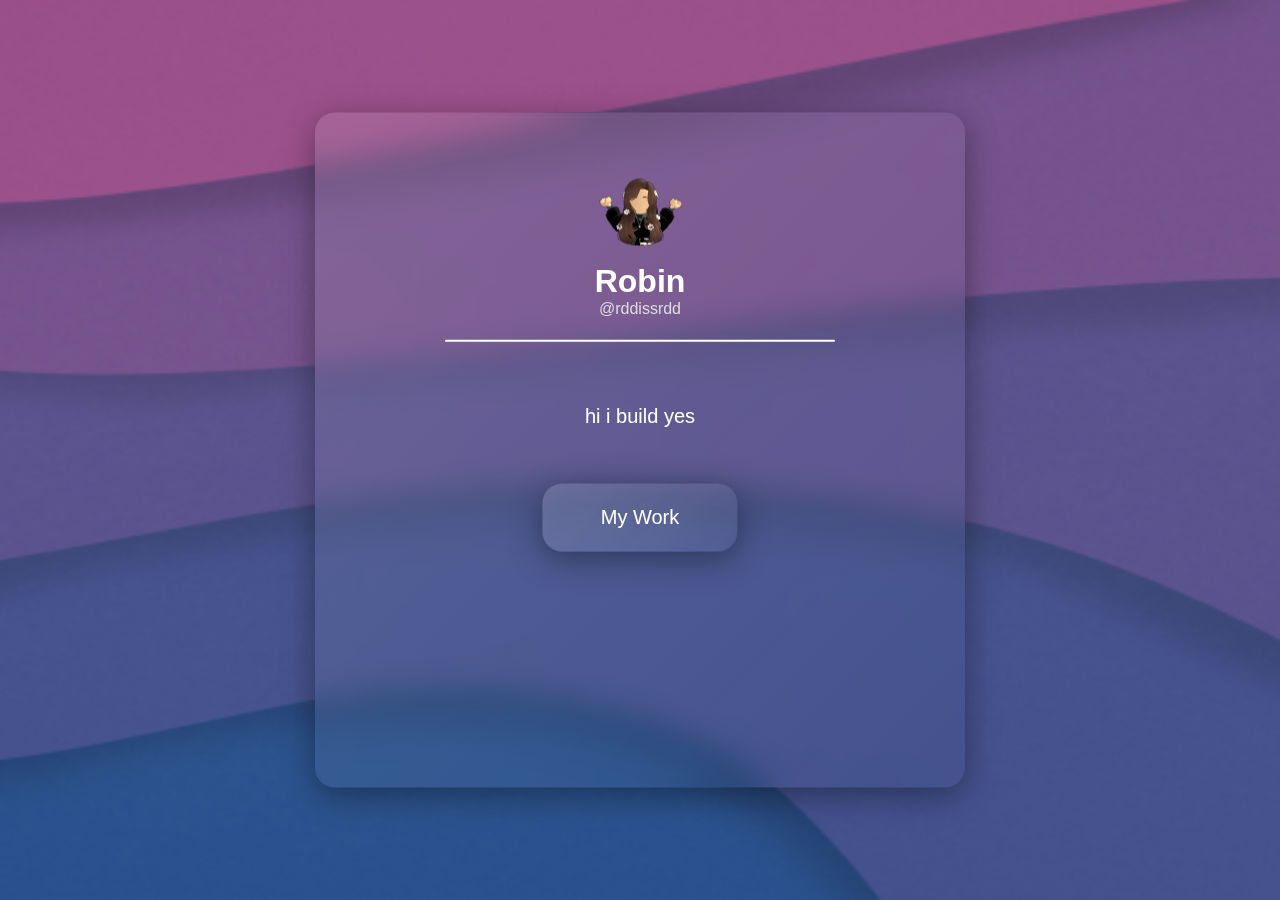
<file: index.html>
<!DOCTYPE html>
<html lang="en">
<head>
    <meta charset="UTF-8">
    <meta http-equiv="X-UA-Compatible" content="IE=edge">
    <meta name="viewport" content="width=device-width, initial-scale=1, shrink-to-fit=no">
    <title>Portfolio | Robin</title>
    <link rel="icon" href="./assets/pfp.png">
    <link rel="stylesheet" href="./index.css">
    <link rel="stylesheet" href="./indexSizing.css">
</head>
<body>
    <div class="profileCard glass">
        <img src="./assets/pfp.png">
        <h1>Robin</h1>
        <h4>@rddissrdd</h4>
        <p>hi i build yes</p>
        <input type="button" class="workRedirect glass" value="My Work">
    </div>

    <script src="./index.js"></script>
</body>
</html>
</file>
<file: index.css>
* {
    margin: 0;
    padding: 0;
    font-family: sans-serif;
}

body {
    background-image: url("./assets/background.png");
    background-repeat: no-repeat;
}

.profileCard {
    width: 30%;
    min-width: 300px;
    height: 75%;
    border-radius: 20px;
    text-align: center;
    position: absolute;
    left: 50%;
    top: 50%;
    transform: translate(-50%, -50%);
}

.profileCard img {
    margin-top: 5%;
}

.profileCard h1 {
    color: white;
    margin-top: 2%;
}

.profileCard h4 {
    color: gainsboro;
    font-weight: 100;
}

.profileCard h4::after {
    content: '';
    height: 0.2%;
    width: 60%;
    background-color: white;
    text-align: center;
    position: absolute;
    transform: translate(-50%, -50%);
    left: 50%;
    bottom: 63%;
    border-radius: 20px;
}

.profileCard p {
    color: white;
    font-size: 20px;
    text-align: center;
    position: absolute;
    left: 50%;
    top: 45%;
    transform: translate(-50%, -50%);
}

.workRedirect {
    border: none;
    width: 30%;
    height: 10%;
    border-radius: 20px;
    color: white;
    font-size: 20px;
    text-align: center;
    position: absolute;
    left: 50%;
    top: 60%;
    transform: translate(-50%, -50%);
    cursor: pointer;

    transition: all 0.1s ease-in-out;
}

.workRedirect:hover {
    width: 34%;
    height: 12%;
}

.glass {
    background: linear-gradient(135deg, rgba(255, 255, 255, 0.1), rgba(255, 255, 255, 0));
    backdrop-filter: blur(15px);
    /* border: 1px solid rgba(255, 255, 255, 0.18); */
    box-shadow: 0 8px 32px 0 rgba(0, 0, 0 ,0.37);
}

.projects {
    width: 95%;
    height: 95%;
    text-align: center;
    position: absolute;
    left: 50%;
    top: 50%;
    transform: translate(-50%, -50%);
}

.project {
    margin: 1.6%;
    width: 30%;
    height: 40%;
    position: relative;
    float: left;
    border-radius: 20px;
    cursor: pointer;
}

.project img {
    width: 85%;
    height: 85%;
    text-align: center;
    position: absolute;
    left: 50%;
    top: 50%;
    transform: translate(-50%, -50%);
    z-index: -1;
    border-radius: 20px;
    user-select: none;
    -webkit-user-drag: none;

    transition: all 0.05s ease-in-out;
}

.project:hover img {
    width: 90%;
    height: 90%;
}

.project h1 {
    color: white;
    text-align: center;
    position: absolute;
    left: 50%;
    top: 80%;
    transform: translate(-50%, -50%);
    font-size: 150%;
    z-index: 1;
    user-select: none;
    -webkit-user-drag: none;
}

.hidden {
    display: none;
}

.selectedImage div {
    width: 75%;
    height: 90%;
    border-radius: 20px;
    text-align: center;
    position: absolute;
    left: 50%;
    top: 50%;
    transform: translate(-50%, -50%);
}

.selectedImage {
    width: 100%;
    height: 100%;
    text-align: center;
    position: absolute;
    left: 50%;
    top: 50%;
    transform: translate(-50%, -50%);
    cursor: pointer;
}

.selectedImage img {
    width: 70%;
    height: 80%;
    border-radius: 20px;
    text-align: center;
    position: absolute;
    left: 50%;
    top: 50%;
    transform: translate(-50%, -50%);
}
</file>
<file: indexSizing.css>
/* ProfileCard Screen Sizes */

@media screen and (max-width: 1368px) {
    .profileCard {
        width: 30%;
        min-width: 650px;
        height: 75%;
    }

    .profileCard h4::after {
        bottom: 66%;
    }
}

@media screen and (max-width: 1180px) {
    .profileCard {
        width: 30%;
        min-width: 550px;
        height: 75%;
    }
}

@media screen and (max-width: 1024px) {
    .profileCard {
        width: 30%;
        min-width: 700px;
        height: 75%;
    }

    .profileCard h4::after {
        bottom: 62%;
    }
}

@media screen and (max-width: 914px) {
    .profileCard {
        width: 30%;
        min-width: 850px;
        height: 75%;
    }

    .profileCard img {
        margin-top: -3%;
    }

    .profileCard h1 {
        margin-top: 0%;
    }

    .profileCard h4::after {
        bottom: 52%;
    }
}

@media screen and (max-width: 912px) {
    .profileCard {
        width: 30%;
        min-width: 800px;
        height: 75%;
    }

    .profileCard h4::after {
        bottom: 77%;
        height: 0.4%;
    }
}

@media screen and (max-width: 820px) {
    .profileCard {
        width: 30%;
        min-width: 750px;
        height: 75%;
    }

    .profileCard h4::after {
        bottom: 74%;
    }
}

@media screen and (max-width: 768px) {
    .profileCard {
        width: 30%;
        min-width: 650px;
        height: 75%;
    }

    .profileCard h4::after {
        bottom: 71%;
    }
}

@media screen and (max-width: 720px) {
    .profileCard h4::after {
        bottom: 45%;
    }
}

@media screen and (max-width: 653px) {
    .profileCard {
        width: 30%;
        min-width: 550px;
        height: 75%;
    }

    .profileCard img {
        margin-top: -5%;
    }

    .profileCard h1 {
        margin-top: 0%;
    }

    .profileCard h4::after {
        bottom: 32%;
    }
}

@media screen and (max-width: 540px) {
    .profileCard {
        width: 30%;
        min-width: 500px;
        height: 75%;
    }

    .profileCard h4::after {
        bottom: 62%;
    }
}

@media screen and (max-width: 414px) {
    .profileCard {
        width: 30%;
        min-width: 375px;
        height: 75%;
    }

    .profileCard h4::after {
        bottom: 77%;
    }
}

@media screen and (max-width: 412px) {
    .profileCard h4::after {
        bottom: 78%;
    }
}

@media screen and (max-width: 395px) {
    .profileCard {
        width: 30%;
        min-width: 350px;
        height: 75%;
    }

    .profileCard h4::after {
        bottom: 69%;
    }
}

@media screen and (max-width: 375px) {
    .profileCard {
        width: 30%;
        min-width: 350px;
        height: 75%;
    }

    .profileCard h4::after {
        bottom: 70%;
    }
}

@media screen and (max-width: 360px) {
    .profileCard {
        width: 30%;
        min-width: 325px;
        height: 75%;
    }

    .profileCard h4::after {
        bottom: 65%;
    }
}

@media screen and (max-width: 280px) {
    .profileCard {
        width: 30%;
        min-width: 250px;
        height: 75%;
    }

    .profileCard h4::after {
        bottom: 68%;
    }
}
</file>
